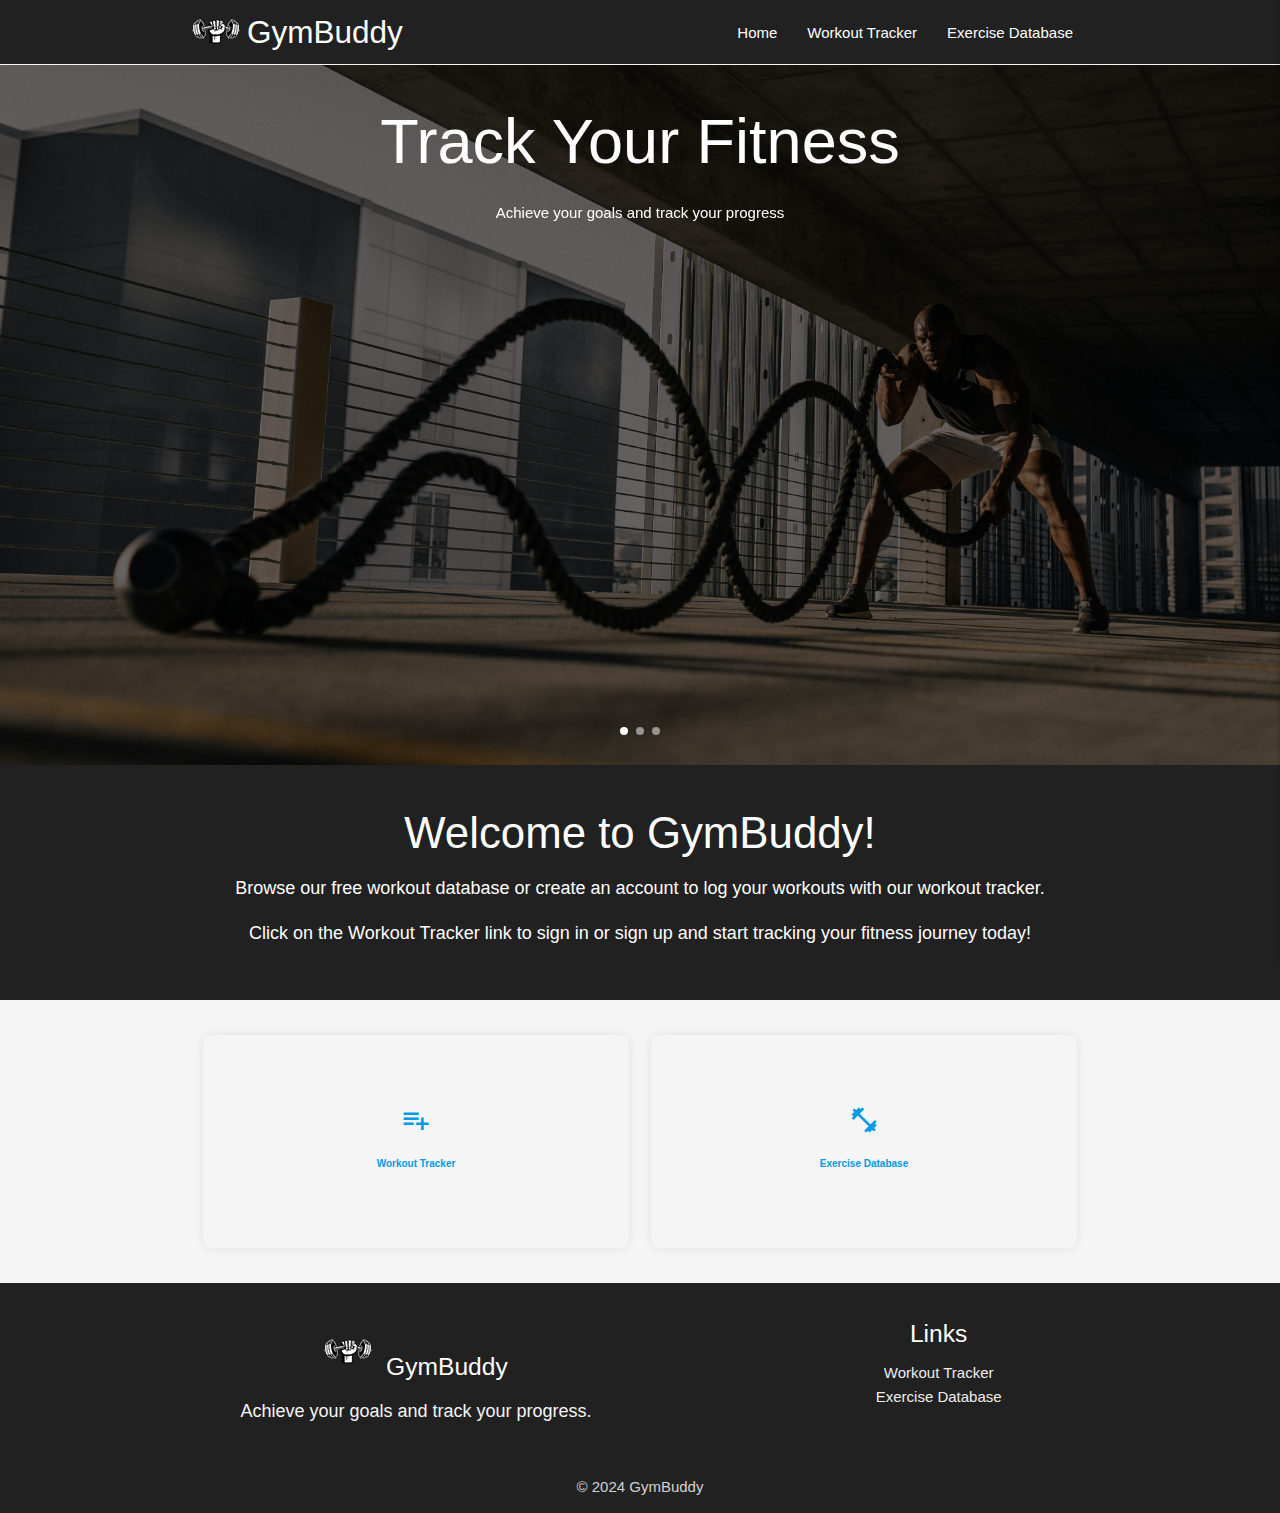
<file: index.html>
<!DOCTYPE html>
<html lang="en">
<head>
    <meta charset="UTF-8">
    <meta name="viewport" content="width=device-width, initial-scale=1.0">
    <title>GymBuddy</title>
    <!--Import Google Icon Font-->
    <link href="https://fonts.googleapis.com/icon?family=Material+Icons" rel="stylesheet">
    <link rel="preconnect" href="https://fonts.googleapis.com">
    <link rel="preconnect" href="https://fonts.gstatic.com" crossorigin>
    <link href="https://fonts.googleapis.com/css2?family=Open+Sans:ital,wght@0,300..800;1,300..800&display=swap" rel="stylesheet">
    <!--Import materialize.css-->
    <link rel="stylesheet" href="css/materialize.min.css">
    <link rel="stylesheet" href="css/style.css">
    <link rel="icon" href="img/icons/favicon.ico" sizes="32x32">
    <link rel="apple-touch-icon" href="img/icons/apple-touch-icon.png"><!-- 180×180 -->
    <link rel="manifest" href="manifest.json">

</head>
<body class="grey lighten-4">
    <header>
        <!-- Nav for bigger screens -->
        <nav class="z-depth-0 grey darken-4">
            <div class="nav-wrapper container">
                <img class="logo" src="img\icons\GymBuddyIcon48.png" alt="GymBuddy logo">
                <a href="#" class="brand-logo white-text brand" aria-label="Task Manager Home"> GymBuddy</a>

                <!-- Hamburger menu for smaller screens -->
                <a href="#" data-target="mobile-menu" class="sidenav-trigger right hide-on-large-and-up white-text"><i class="material-icons white-text">menu</i></a>

                <!-- Navbar links for large screens -->
                <ul class="right hide-on-med-and-down">
                    <li><a href="index.html" class="waves-effect white-text">Home</a></li>
                    <li><a href="log.html" class="waves-effect white-text">Workout Tracker</a></li>
                    <li><a href="excercises.html" class="waves-effect white-text">Exercise Database</a></li>
                    <li><a href="#" class="waves-effect white-text logout-btn" style="display: none">Logout</a></li>
                    <!-- <li><a href="/pages/contact.html" class="waves-effect white-text">Contact</a></li> -->
                </ul>
            </div>
        </nav>
    </header>

    <aside>
        <ul class="sidenav" id="mobile-menu">
            <li><a href="/" class="subheader">Workout Tracker</a></li>
            <li><a href="index.html" class="waves-effect grey-text text-darken-4"><i class="material-icons">home_outline</i>Home</a></li>
            <li><a href="log.html" class="waves-effect grey-text text-darken-4"><i class="material-icons">playlist_add</i>Workout Tracker</a></li>
            <li><a href="excercises.html" class="waves-effect grey-text text-darken-4"><i class="material-icons">fitness_center</i>Exercise Database</a></li>
            <li><a href="#" class="waves-effect grey-text text-darken-4 logout-btn" style="display: none"><i class="material-icons">person_outline</i>Logout</a></li>
            <!-- <li><a href="/pages/contact.html" class="waves-effect grey-text text-darken-4"><i class="material-icons">mail_outline</i> Contact</a></li> -->
        </ul>
    </aside>

    <main class="center-align">

        <div class="carousel home_carousel carousel-slider center">
            <div class="carousel-item red white-text first-carousel" href="#one!" style="">
              <h1>Track Your Fitness</h1>
              <p class="white-text">Achieve your goals and track your progress</p>
            </div>
            <div class="carousel-item amber white-text second-carousel" href="#two!">
              <h1>Log Your Workouts</h1>
              <p class="white-text">Monitor progress and stay motivated</p>
            </div>
            <div class="carousel-item amber white-text third-carousel" href="#two!">
                <h1>Discover New Exercises</h1>
                <p class="white-text">Explore our exercise library</p>
            </div>
        </div>


        <div class="section welcome-section grey darken-4 white-text">
            <div class="container">
                <div class="row icon-service">
                    <h3>Welcome to GymBuddy!</h3>
                    <p>Browse our free workout database or create an account to log your workouts with our workout tracker.</p>
                    <p>Click on the <strong>Workout Tracker</strong> link to sign in or sign up and start tracking your fitness journey today!</p>
                </div>
            </div>
        </div>

          <div class="section home-category">
            <div class="container">
                <div class="row icon-service">
                    <div class="col s6">
                        <a href="./log.html" class="icon-content">
                            <div class="content">
                                <div class="in-content">
                                    <div class="in-in-content">
                                        <i class="material-icons">playlist_add</i>
                                        <h5>Workout Tracker</h5>
                                    </div>
                                </div>
                            </div>
                        </a>
                    </div>
                    <div class="col s6">
                        <a href="./excercises.html" class="icon-content">
                            <div class="content">
                                <div class="in-content">
                                    <div class="in-in-content">
                                        <i class="material-icons">fitness_center</i>
                                        <h5>Exercise Database</h5>
                                    </div>
                                </div>
                            </div>
                        </a>
                    </div>
                </div>
            </div>
          </div>


          <footer class="page-footer grey darken-4">
            <div class="container">
              <div class="row">
                <div class="col l6 s12">
                  <h5 class="white-text"><img class="logo" src="img\icons\GymBuddyIcon48.png" alt="GymBuddy logo"> GymBuddy</h5>
                  <p class="grey-text text-lighten-4">Achieve your goals and track your progress.</p>
                </div>
                <div class="col l4 offset-l2 s12">
                  <h5 class="white-text">Links</h5>
                  <ul>
                    <li><a href="log.html" class="waves-effect grey-text text-lighten-3">Workout Tracker</a></li>
                    <li><a href="excercises.html" class="waves-effect grey-text text-lighten-3">Exercise Database</a></li>
                  </ul>
                </div>
              </div>
            </div>
            <div class="footer-copyright">
              <div class="container">
              © 2024 GymBuddy
              </div>
            </div>
          </footer>

          
          
    </main>
    <script src="js\jquery-3.7.1.min.js" ></script>
    <script src="js\materialize.min.js"></script>
    <script type="module" src="js\init.js"></script>
    <!-- <script type="module" src="\js\auth.js"></script> -->
    <!-- <script type="module" src="js\firebaseDB.js"></script> -->
</body>
</html>
</file>
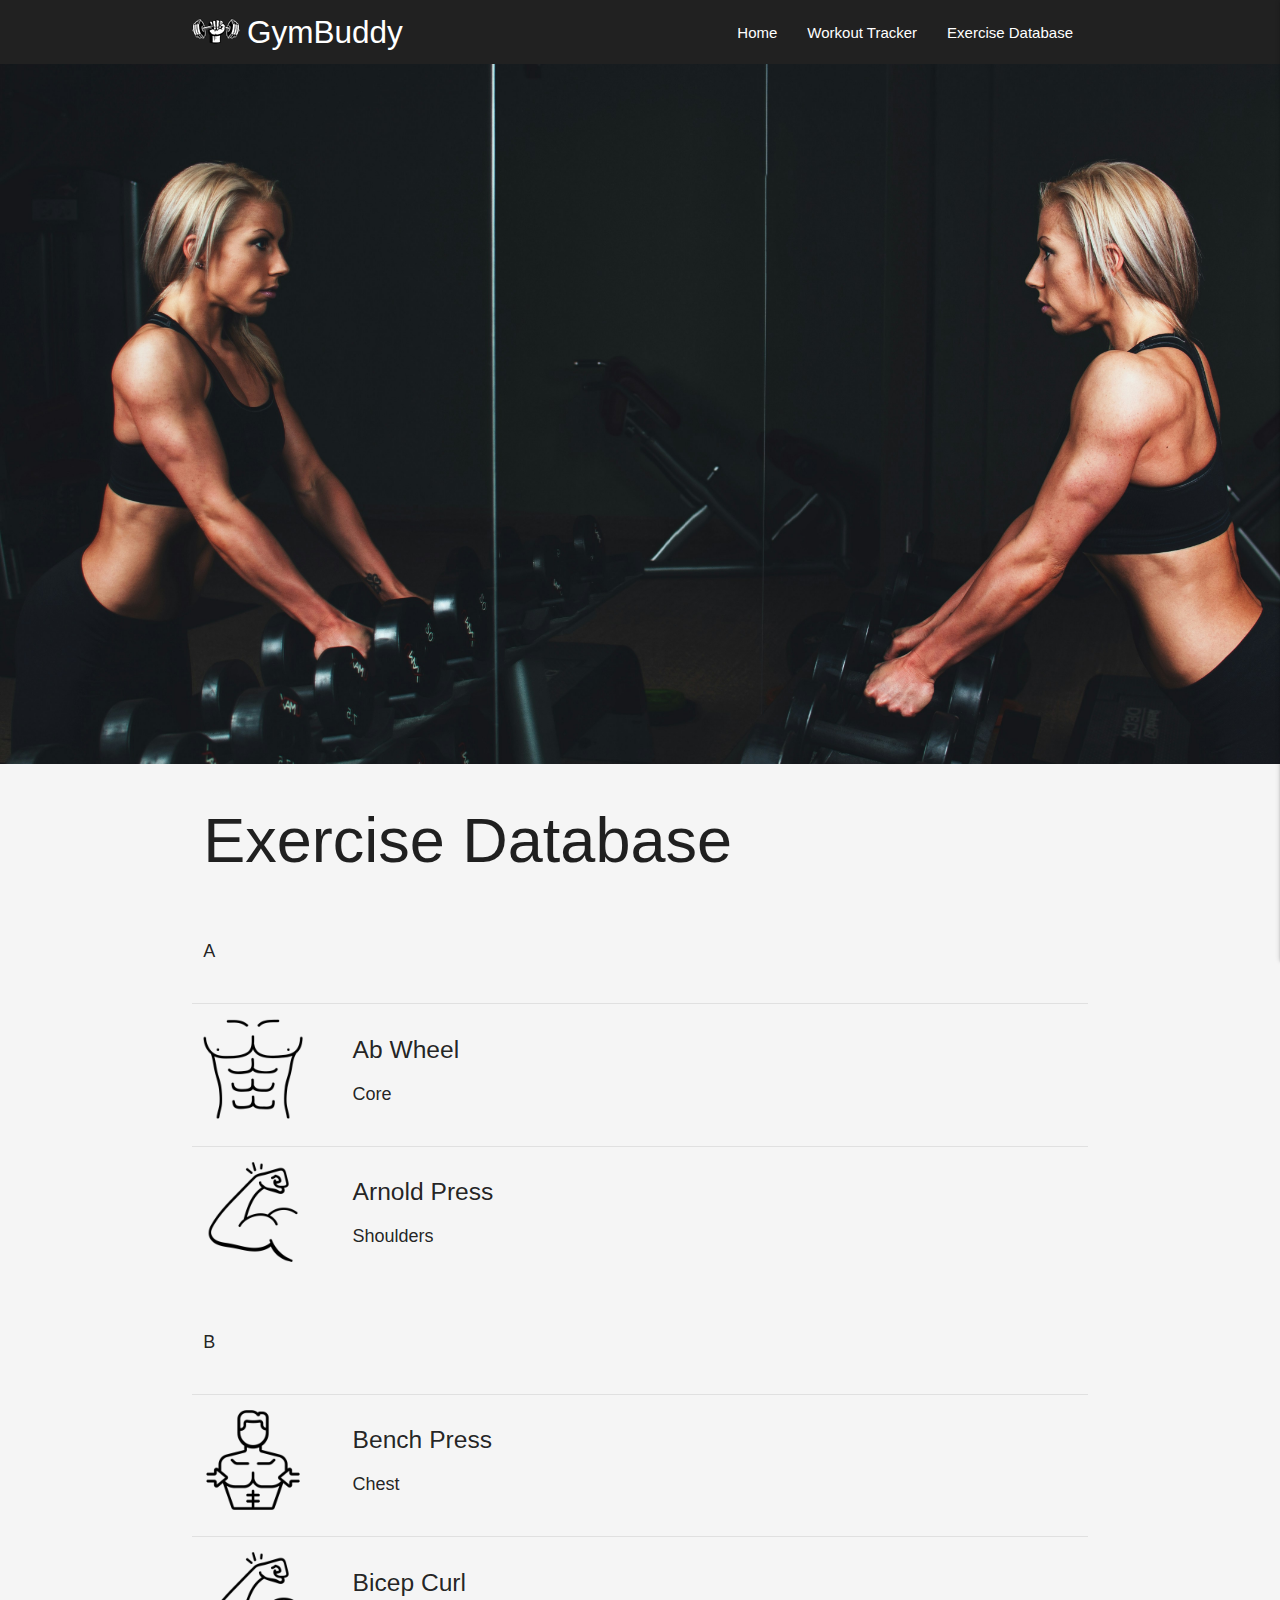
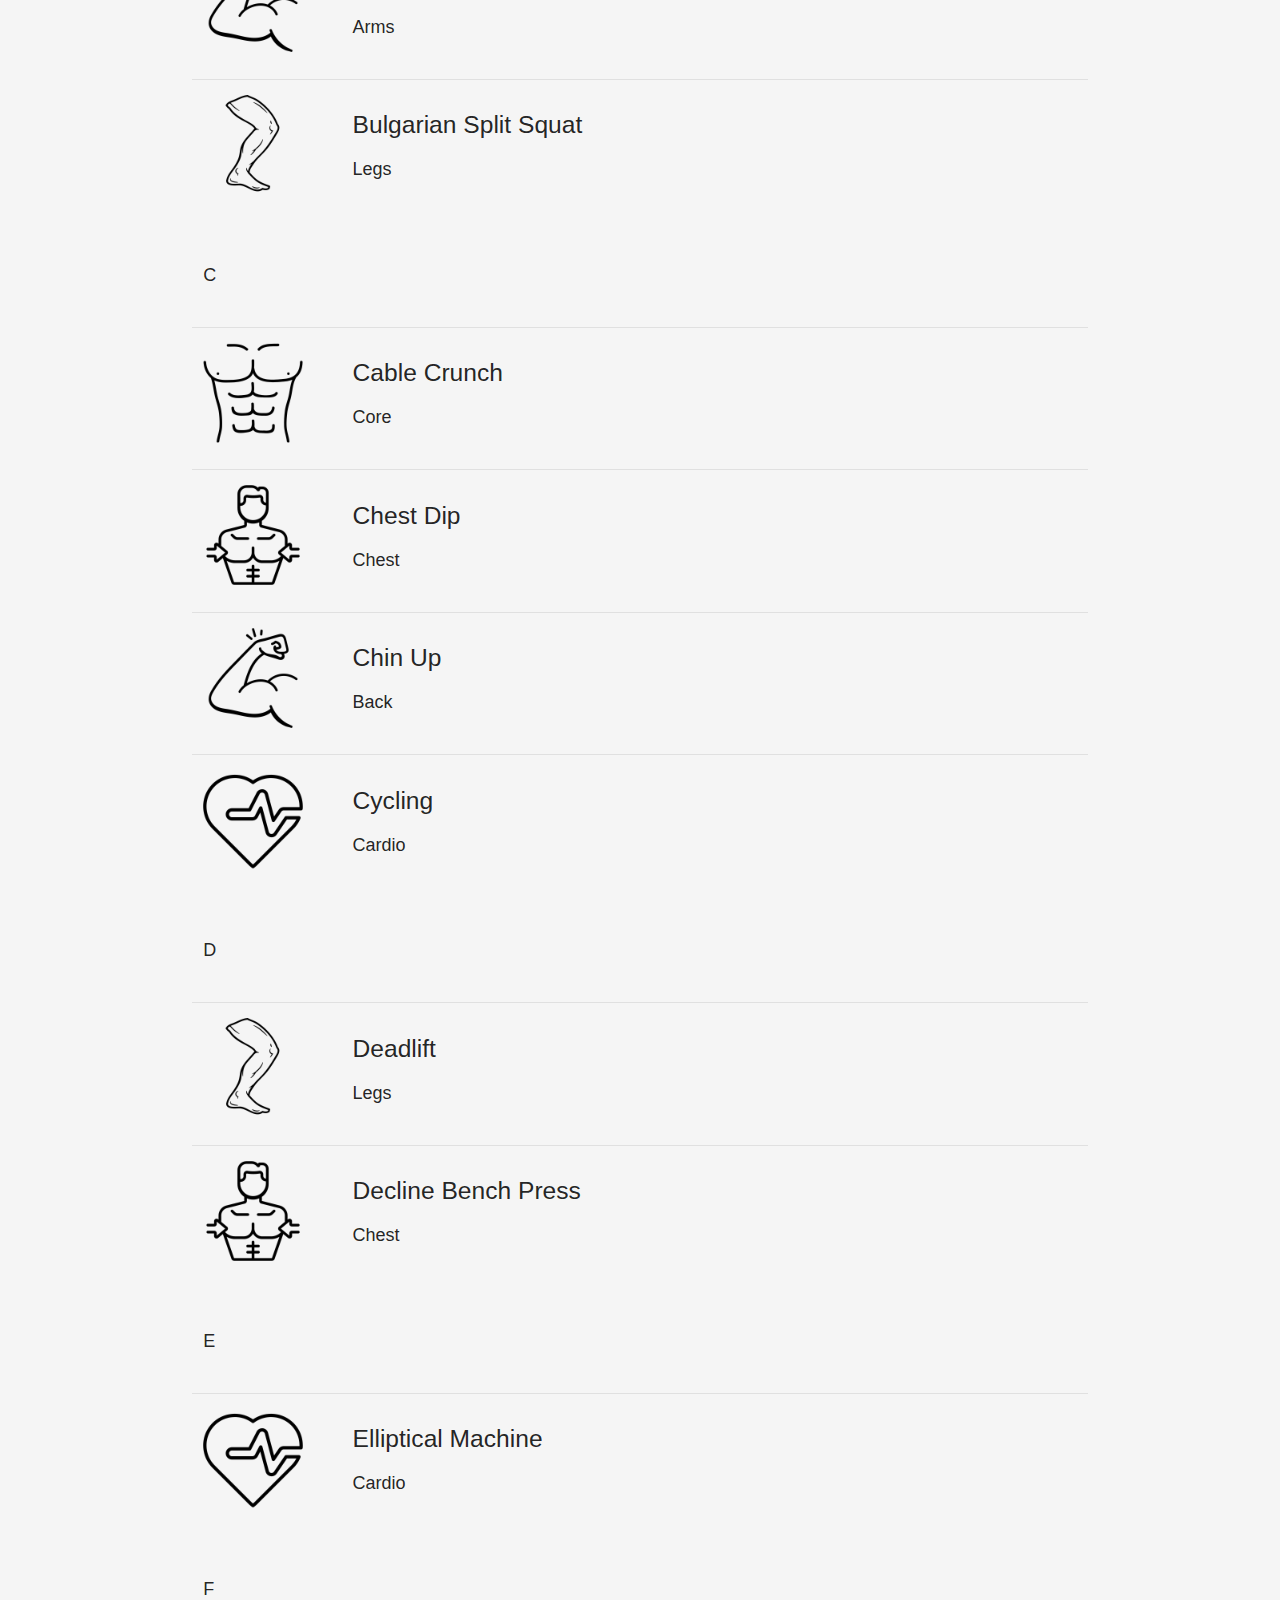
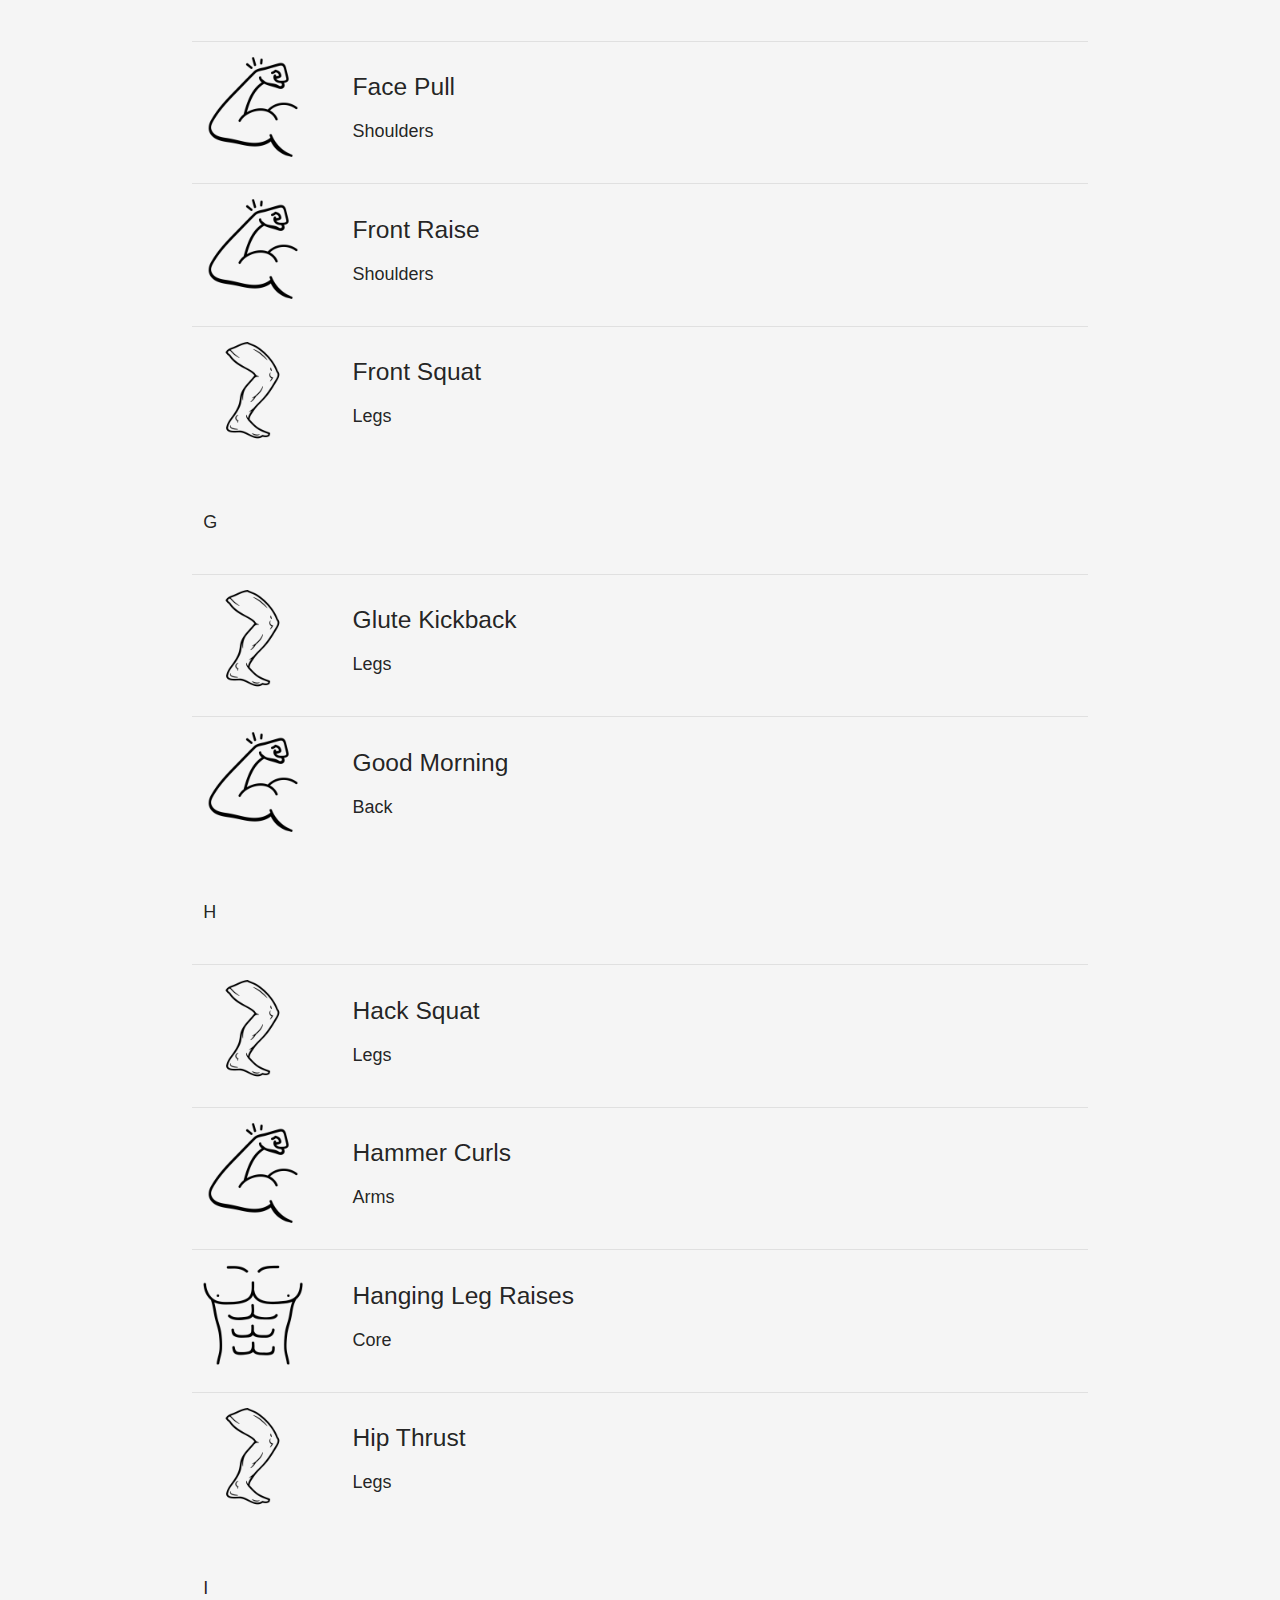
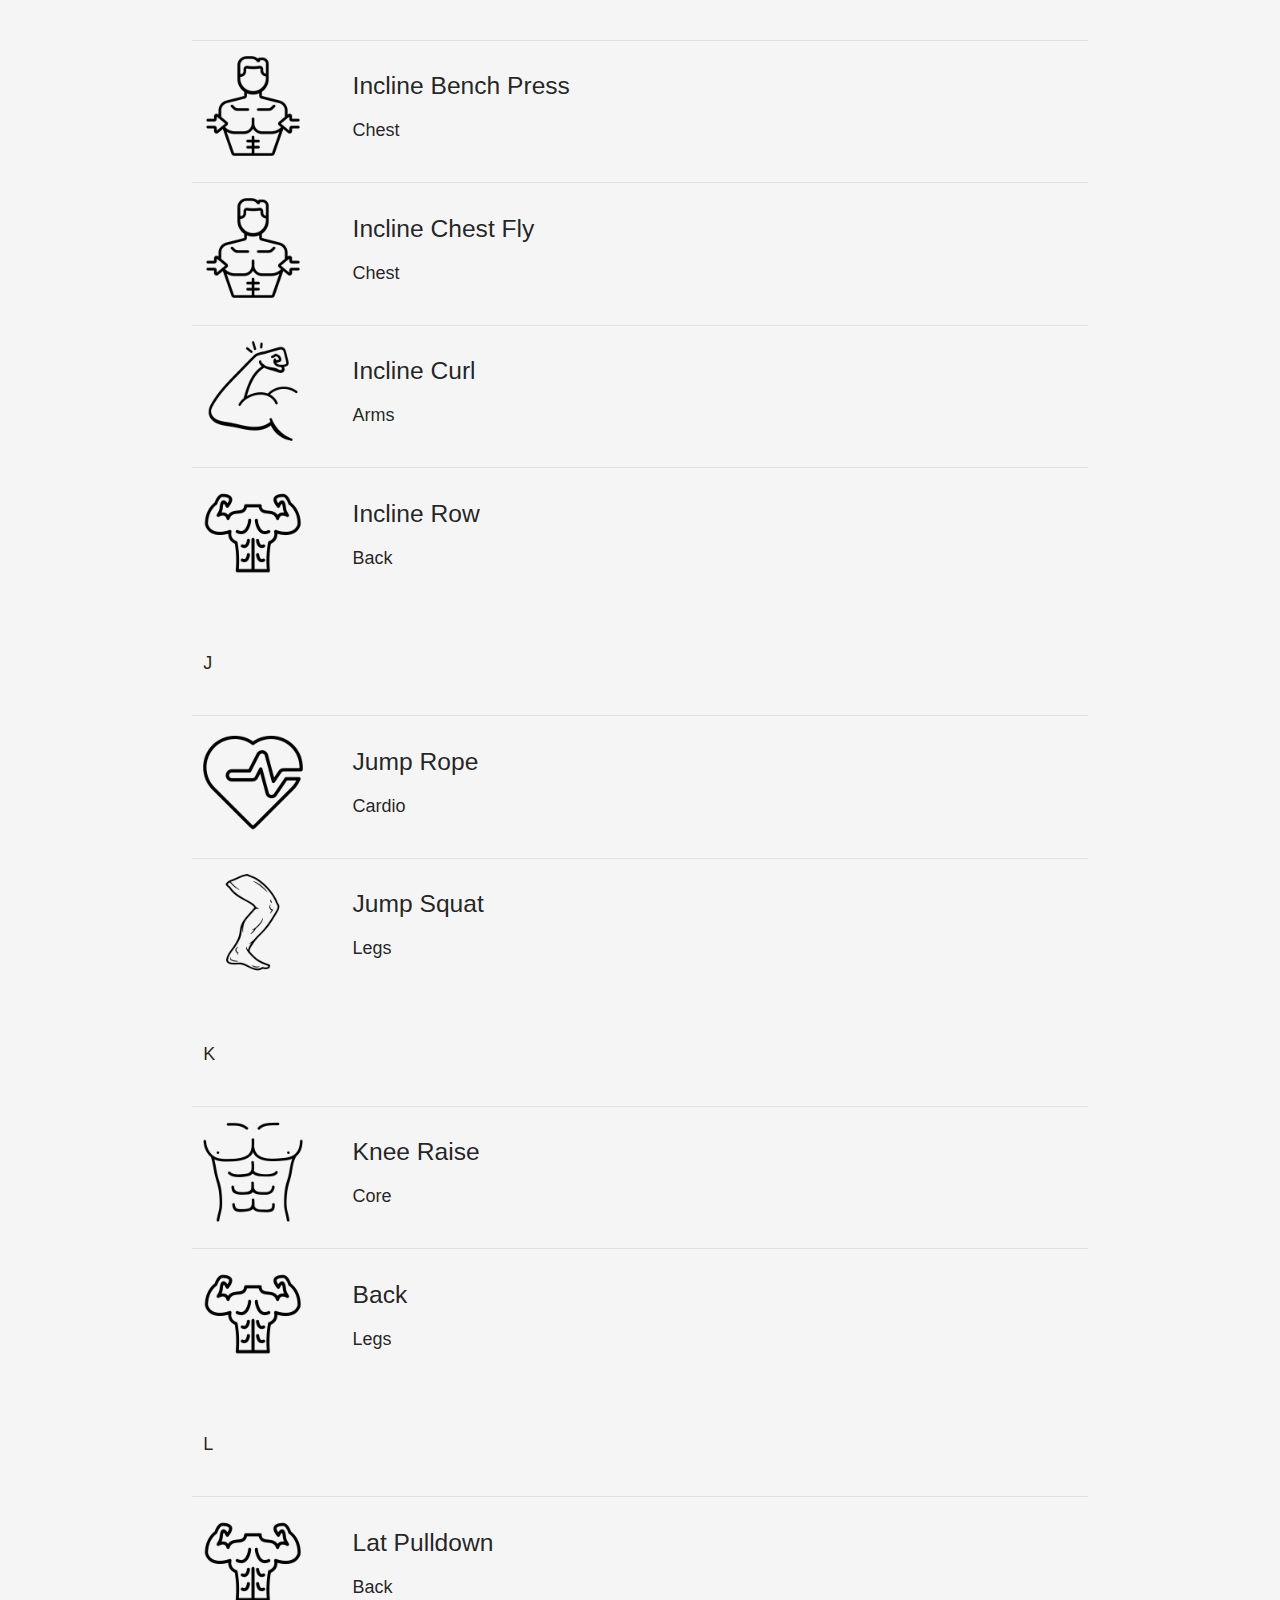
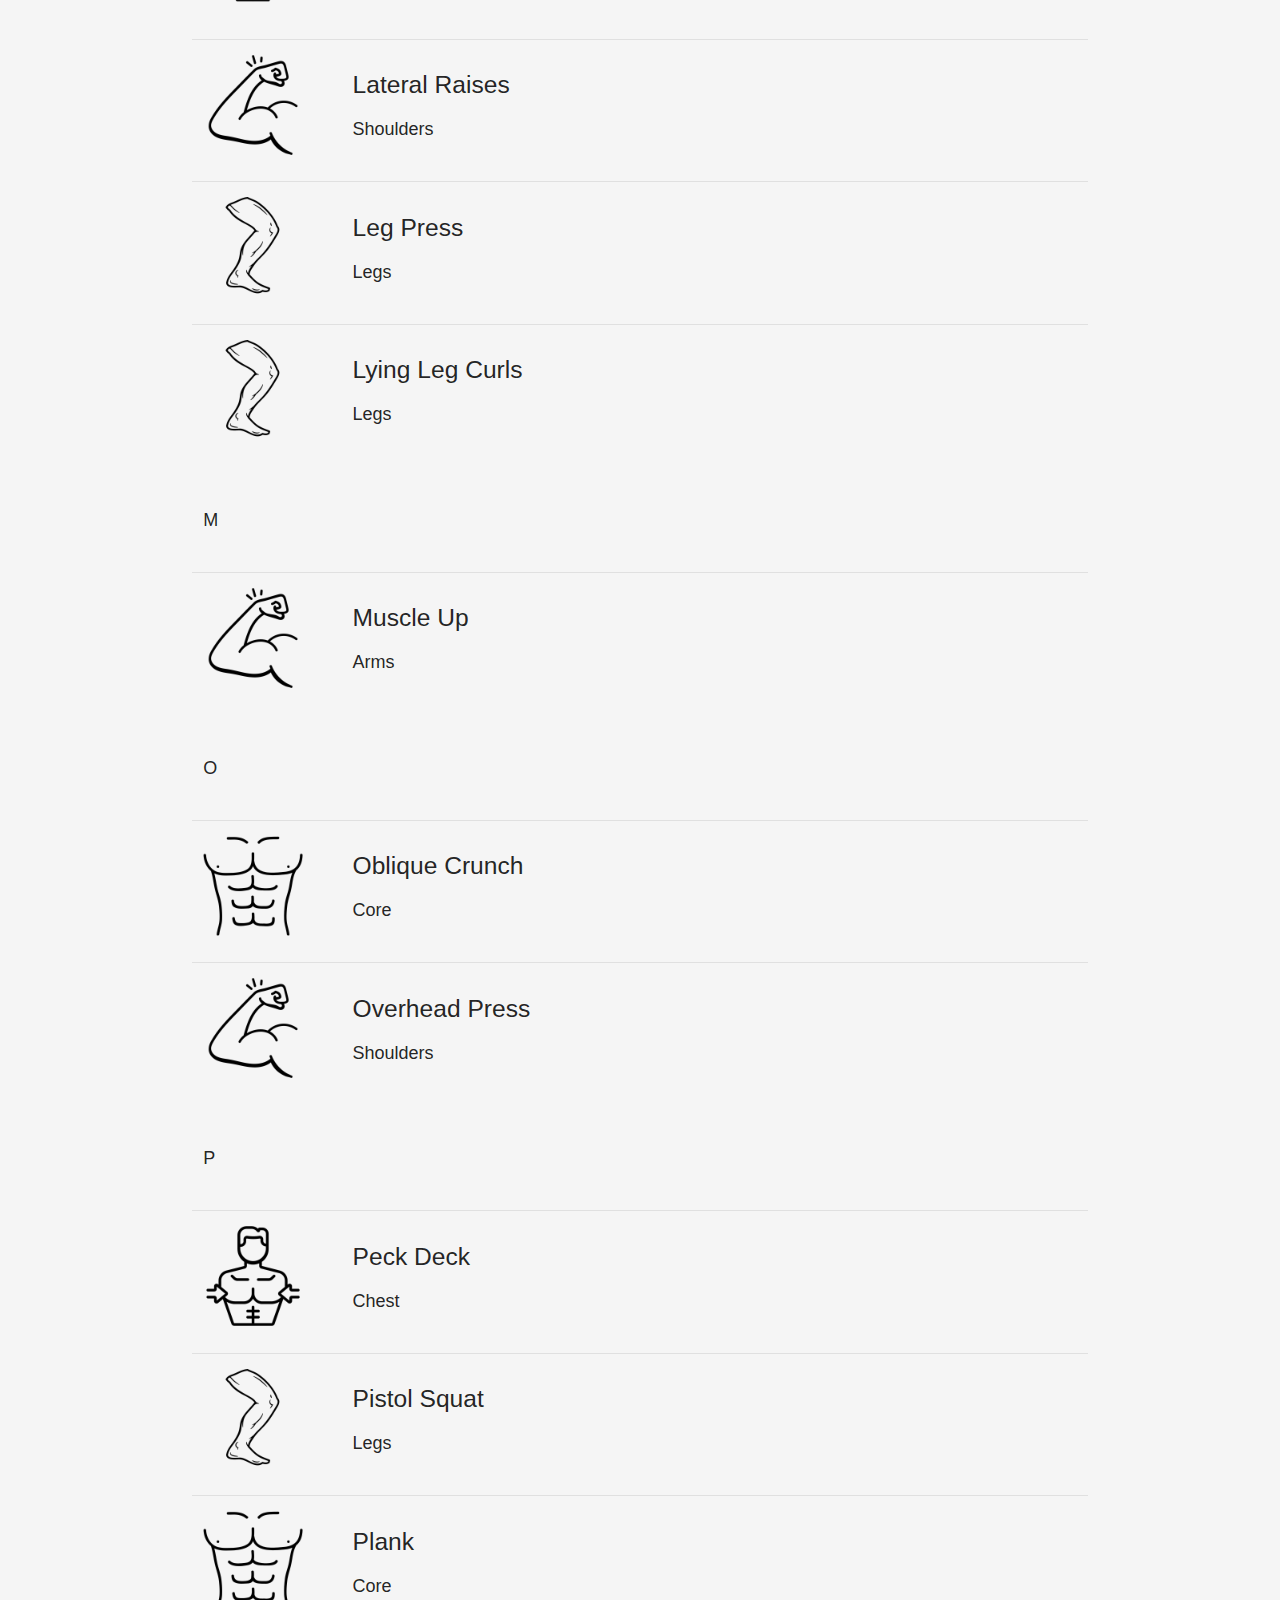
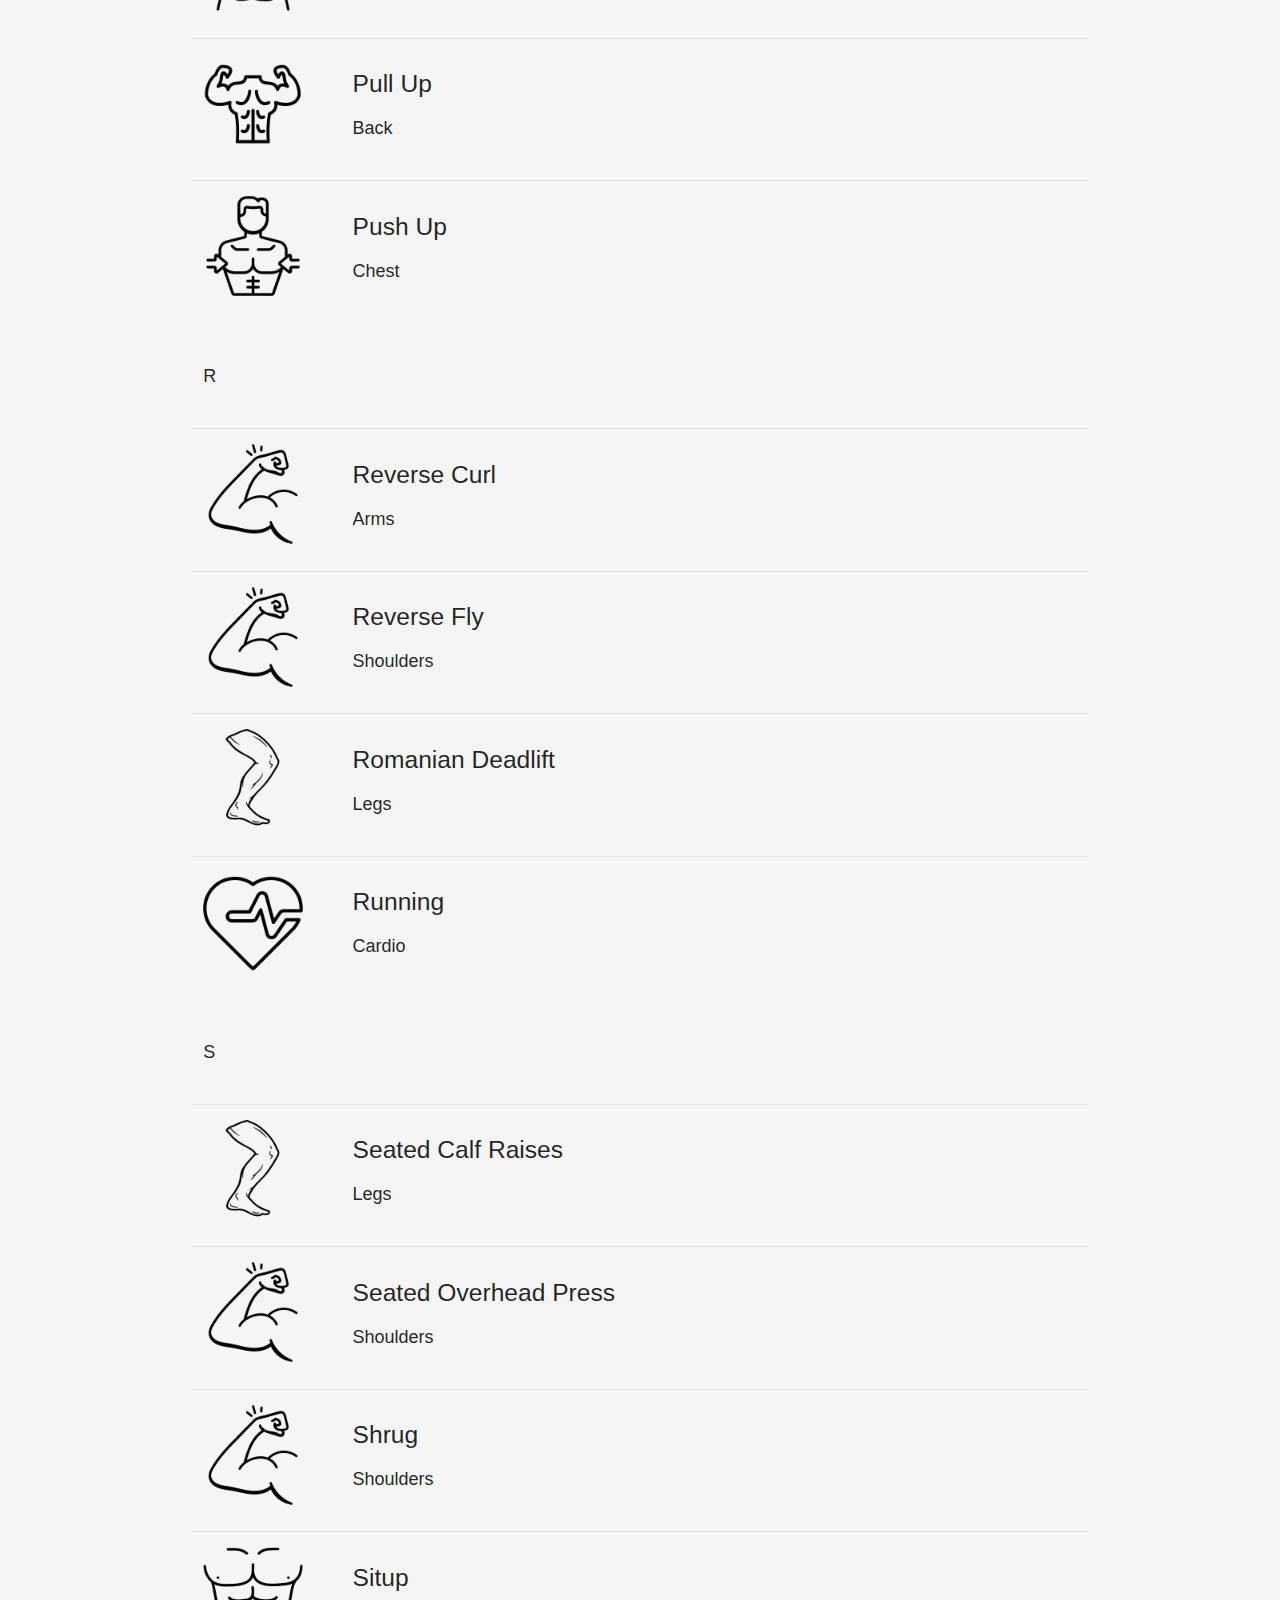
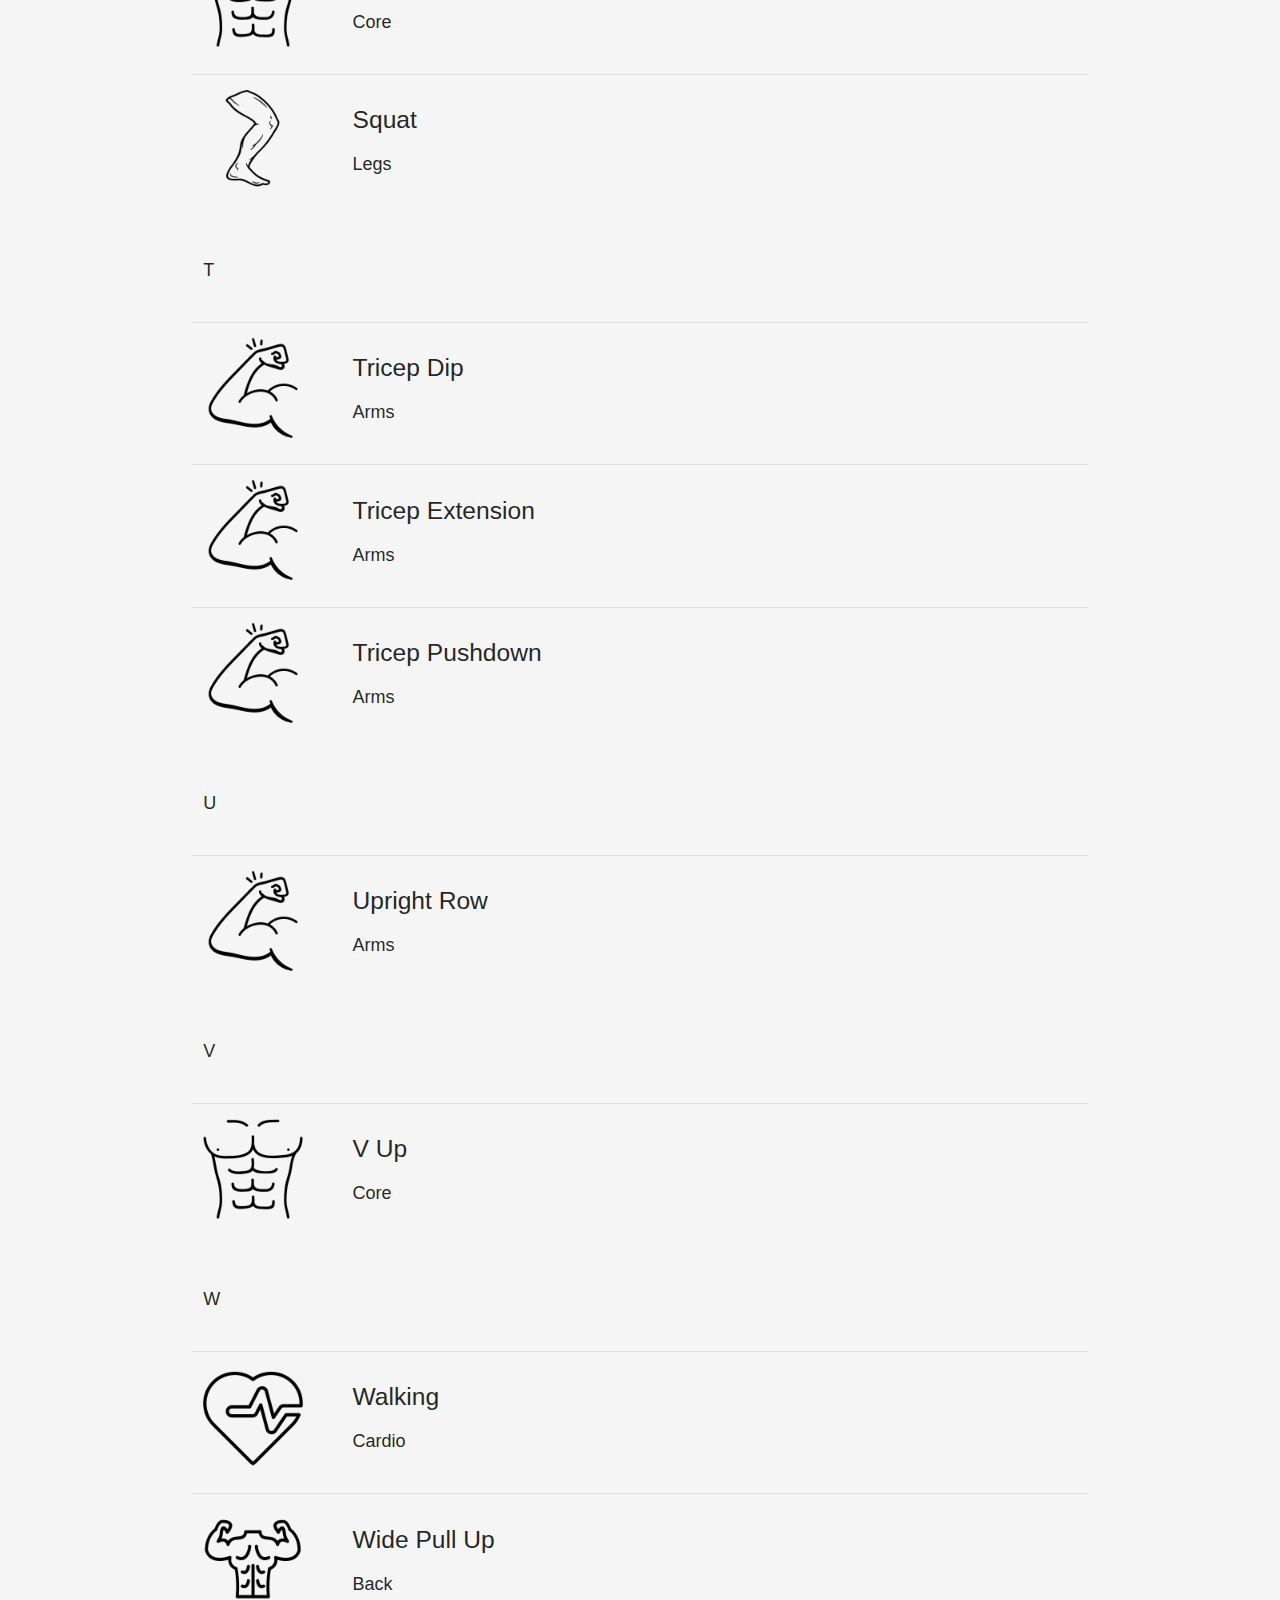
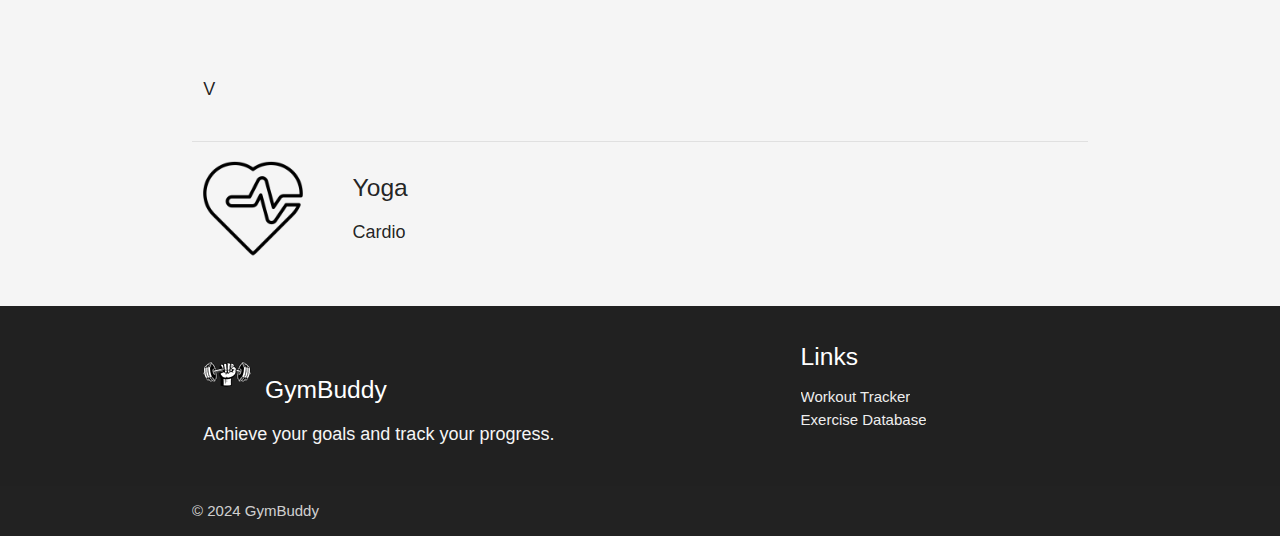
<file: excercises.html>
<!DOCTYPE html>
<html lang="en">
<head>
    <meta charset="UTF-8">
    <meta name="viewport" content="width=device-width, initial-scale=1.0">
    <title>Workout Tracker</title>
    <!--Import Google Icon Font-->
    <link href="https://fonts.googleapis.com/icon?family=Material+Icons" rel="stylesheet">
    <!--Import materialize.css-->
    <link rel="stylesheet" href="css/materialize.min.css">
    <link rel="stylesheet" href="css/style.css">
    <link rel="icon" href="img/icons/favicon.ico" sizes="32x32">
    <link rel="apple-touch-icon" href="img/icons/apple-touch-icon.png"><!-- 180×180 -->
    <link rel="manifest" href="manifest.json">

</head>
<body class="grey lighten-4">
    <header>
        <!-- Nav for bigger screens -->
        <nav class="z-depth-0 grey darken-4">
            <div class="nav-wrapper container">
                <img class="logo" src="img\icons\GymBuddyIcon48.png" alt="GymBuddy logo">
                <a href="#" class="brand-logo white-text brand" aria-label="Task Manager Home"> GymBuddy</a>

                <!-- Hamburger menu for smaller screens -->
                <a href="#" data-target="mobile-menu" class="sidenav-trigger right hide-on-large-and-up white-text"><i class="material-icons white-text">menu</i></a>

                <!-- Navbar links for large screens -->
                <ul class="right hide-on-med-and-down">
                    <li><a href="index.html" class="waves-effect white-text">Home</a></li>
                    <li><a href="log.html" class="waves-effect white-text">Workout Tracker</a></li>
                    <li><a href="excercises.html" class="waves-effect white-text">Exercise Database</a></li>
                    <li><a href="#" class="waves-effect white-text logout-btn" style="display: none">Logout</a></li>
                    <!-- <li><a href="/pages/contact.html" class="waves-effect white-text">Contact</a></li> -->
                </ul>
            </div>
        </nav>
    </header>

    <aside>
        <ul class="sidenav" id="mobile-menu">
            <li><a href="/" class="subheader">Workout Tracker</a></li>
            <li><a href="index.html" class="waves-effect grey-text text-darken-4"><i class="material-icons">home_outline</i>Home</a></li>
            <li><a href="log.html" class="waves-effect grey-text text-darken-4"><i class="material-icons">playlist_add</i>Workout Tracker</a></li>
            <li><a href="excercises.html" class="waves-effect grey-text text-darken-4"><i class="material-icons">fitness_center</i>Exercise Database</a></li>
            <li><a href="#" class="waves-effect grey-text text-darken-4 logout-btn" style="display: none"><i class="material-icons">person_outline</i>Logout</a></li>
            <!-- <li><a href="/pages/contact.html" class="waves-effect grey-text text-darken-4"><i class="material-icons">mail_outline</i> Contact</a></li> -->
        </ul>
    </aside>



    <main class="left-align">
        <section class="hero">
            <div class="hero-content exercise-banner">
            </div>    
        </section>

        <div class="container">
            <div class="row">
                <div class="col s12">
                    <h1 >Exercise Database</h1>
                </div>
            </div>

            <!-- A -->
            <div class="row" id="A">
                <div class="col s12">
                    <p>A</p>
                </div>
            </div>
            <div class="row">
                <div class="divider"></div>
                <div class="section">
                    <div class="col s4 m1">
                        <img class="exercise-img" src="img/mid.png">
                    </div>
                    <div class="col s8 m10 offset-m1">
                        <h5>Ab Wheel</h5>
                        <p>Core</p>
                    </div>
                </div>
            </div>
            <div class="row">
                <div class="divider"></div>
                <div class="section">
                    <div class="col s4 m1">
                        <img class="exercise-img" src="img/upper.png">
                    </div>
                    <div class="col s8 m10 offset-m1">
                        <h5>Arnold Press</h5>
                        <p>Shoulders</p>
                    </div>
                </div>
            </div>
            <br>
            <!-- B -->
            <div class="row" id="B">
                <div class="col s12">
                    <p>B</p>
                </div>
            </div>
            <div class="row">
                <div class="divider"></div>
                <div class="section">
                    <div class="col s4 m1">
                        <img class="exercise-img" src="img/chest.png">
                    </div>
                    <div class="col s8 m10 offset-m1">
                        <h5>Bench Press</h5>
                        <p>Chest</p>
                    </div>
                </div>
            </div>
            <div class="row">
                <div class="divider"></div>
                <div class="section">
                    <div class="col s4 m1">
                        <img class="exercise-img" src="img/upper.png">
                    </div>
                    <div class="col s8 m10 offset-m1">
                        <h5>Bicep Curl</h5>
                        <p>Arms</p>
                    </div>
                </div>
            </div>
            <div class="row">
                <div class="divider"></div>
                <div class="section">
                    <div class="col s4 m1">
                        <img class="exercise-img" src="img/lower.png">
                    </div>
                    <div class="col s8 m10 offset-m1">
                        <h5>Bulgarian Split Squat</h5>
                        <p>Legs</p>
                    </div>
                </div>
            </div>
            <br>
            <!-- C -->
            <div class="row" id="C">
                <div class="col s12">
                    <p>C</p>
                </div>
            </div>
            <div class="row">
                <div class="divider"></div>
                <div class="section">
                    <div class="col s4 m1">
                        <img class="exercise-img" src="img/mid.png">
                    </div>
                    <div class="col s8 m10 offset-m1">
                        <h5>Cable Crunch</h5>
                        <p>Core</p>
                    </div>
                </div>
            </div>
            <div class="row">
                <div class="divider"></div>
                <div class="section">
                    <div class="col s4 m1">
                        <img class="exercise-img" src="img/chest.png">
                    </div>
                    <div class="col s8 m10 offset-m1">
                        <h5>Chest Dip</h5>
                        <p>Chest</p>
                    </div>
                </div>
            </div>
            <div class="row">
                <div class="divider"></div>
                <div class="section">
                    <div class="col s4 m1">
                        <img class="exercise-img" src="img/upper.png">
                    </div>
                    <div class="col s8 m10 offset-m1">
                        <h5>Chin Up</h5>
                        <p>Back</p>
                    </div>
                </div>
            </div>
            <div class="row">
                <div class="divider"></div>
                <div class="section">
                    <div class="col s4 m1">
                        <img class="exercise-img" src="img/cardio.png">
                    </div>
                    <div class="col s8 m10 offset-m1">
                        <h5>Cycling</h5>
                        <p>Cardio</p>
                    </div>
                </div>
            </div>

            <br>
            <!-- D -->
            <div class="row" id="D">
                <div class="col s12">
                    <p>D</p>
                </div>
            </div>
            <div class="row">
                <div class="divider"></div>
                <div class="section">
                    <div class="col s4 m1">
                        <img class="exercise-img" src="img/lower.png">
                    </div>
                    <div class="col s8 m10 offset-m1">
                        <h5>Deadlift</h5>
                        <p>Legs</p>
                    </div>
                </div>
            </div>
            <div class="row">
                <div class="divider"></div>
                <div class="section">
                    <div class="col s4 m1">
                        <img class="exercise-img" src="img/chest.png">
                    </div>
                    <div class="col s8 m10 offset-m1">
                        <h5>Decline Bench Press</h5>
                        <p>Chest</p>
                    </div>
                </div>
            </div>
            <br>

            <!-- E -->
            <div class="row" id="E">
                <div class="col s12">
                    <p>E</p>
                </div>
            </div>
            <div class="row">
                <div class="divider"></div>
                <div class="section">
                    <div class="col s4 m1">
                        <img class="exercise-img" src="img/cardio.png">
                    </div>
                    <div class="col s8 m10 offset-m1">
                        <h5>Elliptical Machine</h5>
                        <p>Cardio</p>
                    </div>
                </div>
            </div>
            <br>

            <!-- F -->
            <div class="row" id="F">
                <div class="col s12">
                    <p>F</p>
                </div>
            </div>
            <div class="row">
                <div class="divider"></div>
                <div class="section">
                    <div class="col s4 m1">
                        <img class="exercise-img" src="img/upper.png">
                    </div>
                    <div class="col s8 m10 offset-m1">
                        <h5>Face Pull</h5>
                        <p>Shoulders</p>
                    </div>
                </div>
            </div>
            <div class="row">
                <div class="divider"></div>
                <div class="section">
                    <div class="col s4 m1">
                        <img class="exercise-img" src="img/upper.png">
                    </div>
                    <div class="col s8 m10 offset-m1">
                        <h5>Front Raise</h5>
                        <p>Shoulders</p>
                    </div>
                </div>
            </div>
            <div class="row">
                <div class="divider"></div>
                <div class="section">
                    <div class="col s4 m1">
                        <img class="exercise-img" src="img/lower.png">
                    </div>
                    <div class="col s8 m10 offset-m1">
                        <h5>Front Squat</h5>
                        <p>Legs</p>
                    </div>
                </div>
            </div>
            <br>

            <!-- G -->
            <div class="row" id="G">
                <div class="col s12">
                    <p>G</p>
                </div>
            </div>
            <div class="row">
                <div class="divider"></div>
                <div class="section">
                    <div class="col s4 m1">
                        <img class="exercise-img" src="img/lower.png">
                    </div>
                    <div class="col s8 m10 offset-m1">
                        <h5>Glute Kickback</h5>
                        <p>Legs</p>
                    </div>
                </div>
            </div>
            <div class="row">
                <div class="divider"></div>
                <div class="section">
                    <div class="col s4 m1">
                        <img class="exercise-img" src="img/upper.png">
                    </div>
                    <div class="col s8 m10 offset-m1">
                        <h5>Good Morning</h5>
                        <p>Back</p>
                    </div>
                </div>
            </div>
            <br>

             <!-- H -->
            <div class="row" id="H">
                <div class="col s12">
                    <p>H</p>
                </div>
            </div>
            <div class="row">
                <div class="divider"></div>
                <div class="section">
                    <div class="col s4 m1">
                        <img class="exercise-img" src="img/lower.png">
                    </div>
                    <div class="col s8 m10 offset-m1">
                        <h5>Hack Squat</h5>
                        <p>Legs</p>
                    </div>
                </div>
            </div>
            <div class="row">
                <div class="divider"></div>
                <div class="section">
                    <div class="col s4 m1">
                        <img class="exercise-img" src="img/upper.png">
                    </div>
                    <div class="col s8 m10 offset-m1">
                        <h5>Hammer Curls</h5>
                        <p>Arms</p>
                    </div>
                </div>
            </div>
            <div class="row">
                <div class="divider"></div>
                <div class="section">
                    <div class="col s4 m1">
                        <img class="exercise-img" src="img/mid.png">
                    </div>
                    <div class="col s8 m10 offset-m1">
                        <h5>Hanging Leg Raises</h5>
                        <p>Core</p>
                    </div>
                </div>
            </div>
            <div class="row">
                <div class="divider"></div>
                <div class="section">
                    <div class="col s4 m1">
                        <img class="exercise-img" src="img/lower.png">
                    </div>
                    <div class="col s8 m10 offset-m1">
                        <h5>Hip Thrust</h5>
                        <p>Legs</p>
                    </div>
                </div>
            </div>
            <br>

            <!-- I -->
            <div class="row" id="I">
                <div class="col s12">
                    <p>I</p>
                </div>
            </div>
            <div class="row">
                <div class="divider"></div>
                <div class="section">
                    <div class="col s4 m1">
                        <img class="exercise-img" src="img/chest.png">
                    </div>
                    <div class="col s8 m10 offset-m1">
                        <h5>Incline Bench Press</h5>
                        <p>Chest</p>
                    </div>
                </div>
            </div>
            <div class="row">
                <div class="divider"></div>
                <div class="section">
                    <div class="col s4 m1">
                        <img class="exercise-img" src="img/chest.png">
                    </div>
                    <div class="col s8 m10 offset-m1">
                        <h5>Incline Chest Fly</h5>
                        <p>Chest</p>
                    </div>
                </div>
            </div>
            <div class="row">
                <div class="divider"></div>
                <div class="section">
                    <div class="col s4 m1">
                        <img class="exercise-img" src="img/upper.png">
                    </div>
                    <div class="col s8 m10 offset-m1">
                        <h5>Incline Curl</h5>
                        <p>Arms</p>
                    </div>
                </div>
            </div>
            <div class="row">
                <div class="divider"></div>
                <div class="section">
                    <div class="col s4 m1">
                        <img class="exercise-img" src="img/back.png">
                    </div>
                    <div class="col s8 m10 offset-m1">
                        <h5>Incline Row</h5>
                        <p>Back</p>
                    </div>
                </div>
            </div>
            <br>


             <!-- J -->
             <div class="row" id="J">
                <div class="col s12">
                    <p>J</p>
                </div>
            </div>
            <div class="row">
                <div class="divider"></div>
                <div class="section">
                    <div class="col s4 m1">
                        <img class="exercise-img" src="img/cardio.png">
                    </div>
                    <div class="col s8 m10 offset-m1">
                        <h5>Jump Rope</h5>
                        <p>Cardio</p>
                    </div>
                </div>
            </div>
            <div class="row">
                <div class="divider"></div>
                <div class="section">
                    <div class="col s4 m1">
                        <img class="exercise-img" src="img/lower.png">
                    </div>
                    <div class="col s8 m10 offset-m1">
                        <h5>Jump Squat</h5>
                        <p>Legs</p>
                    </div>
                </div>
            </div>
            <br>


            <!-- K -->
             <div class="row" id="K">
                <div class="col s12">
                    <p>K</p>
                </div>
            </div>
            <div class="row">
                <div class="divider"></div>
                <div class="section">
                    <div class="col s4 m1">
                        <img class="exercise-img" src="img/mid.png">
                    </div>
                    <div class="col s8 m10 offset-m1">
                        <h5>Knee Raise</h5>
                        <p>Core</p>
                    </div>
                </div>
            </div>
            <div class="row">
                <div class="divider"></div>
                <div class="section">
                    <div class="col s4 m1">
                        <img class="exercise-img" src="img/back.png">
                    </div>
                    <div class="col s8 m10 offset-m1">
                        <h5>Back</h5>
                        <p>Legs</p>
                    </div>
                </div>
            </div>
            <br>

            <!-- L -->
             <div class="row" id="L">
                <div class="col s12">
                    <p>L</p>
                </div>
            </div>
            <div class="row">
                <div class="divider"></div>
                <div class="section">
                    <div class="col s4 m1">
                        <img class="exercise-img" src="img/back.png">
                    </div>
                    <div class="col s8 m10 offset-m1">
                        <h5>Lat Pulldown</h5>
                        <p>Back</p>
                    </div>
                </div>
            </div>
            <div class="row">
                <div class="divider"></div>
                <div class="section">
                    <div class="col s4 m1">
                        <img class="exercise-img" src="img/upper.png">
                    </div>
                    <div class="col s8 m10 offset-m1">
                        <h5>Lateral Raises</h5>
                        <p>Shoulders</p>
                    </div>
                </div>
            </div>
            <div class="row">
                <div class="divider"></div>
                <div class="section">
                    <div class="col s4 m1">
                        <img class="exercise-img" src="img/lower.png">
                    </div>
                    <div class="col s8 m10 offset-m1">
                        <h5>Leg Press</h5>
                        <p>Legs</p>
                    </div>
                </div>
            </div>
            <div class="row">
                <div class="divider"></div>
                <div class="section">
                    <div class="col s4 m1">
                        <img class="exercise-img" src="img/lower.png">
                    </div>
                    <div class="col s8 m10 offset-m1">
                        <h5>Lying Leg Curls</h5>
                        <p>Legs</p>
                    </div>
                </div>
            </div>
            <br>


              <!-- M -->
             <div class="row" id="M">
                <div class="col s12">
                    <p>M</p>
                </div>
            </div>
            <div class="row">
                <div class="divider"></div>
                <div class="section">
                    <div class="col s4 m1">
                        <img class="exercise-img" src="img/upper.png">
                    </div>
                    <div class="col s8 m10 offset-m1">
                        <h5>Muscle Up</h5>
                        <p>Arms</p>
                    </div>
                </div>
            </div>
            <br>

             <!-- O -->
             <div class="row" id="O">
                <div class="col s12">
                    <p>O</p>
                </div>
            </div>
            <div class="row">
                <div class="divider"></div>
                <div class="section">
                    <div class="col s4 m1">
                        <img class="exercise-img" src="img/mid.png">
                    </div>
                    <div class="col s8 m10 offset-m1">
                        <h5>Oblique Crunch</h5>
                        <p>Core</p>
                    </div>
                </div>
            </div>
            <div class="row">
                <div class="divider"></div>
                <div class="section">
                    <div class="col s4 m1">
                        <img class="exercise-img" src="img/upper.png">
                    </div>
                    <div class="col s8 m10 offset-m1">
                        <h5>Overhead Press</h5>
                        <p>Shoulders</p>
                    </div>
                </div>
            </div>
            <br>

             <!-- P -->
             <div class="row" id="P">
                <div class="col s12">
                    <p>P</p>
                </div>
            </div>
            <div class="row">
                <div class="divider"></div>
                <div class="section">
                    <div class="col s4 m1">
                        <img class="exercise-img" src="img/chest.png">
                    </div>
                    <div class="col s8 m10 offset-m1">
                        <h5>Peck Deck</h5>
                        <p>Chest</p>
                    </div>
                </div>
            </div>
            <div class="row">
                <div class="divider"></div>
                <div class="section">
                    <div class="col s4 m1">
                        <img class="exercise-img" src="img/lower.png">
                    </div>
                    <div class="col s8 m10 offset-m1">
                        <h5>Pistol Squat</h5>
                        <p>Legs</p>
                    </div>
                </div>
            </div>
            <div class="row">
                <div class="divider"></div>
                <div class="section">
                    <div class="col s4 m1">
                        <img class="exercise-img" src="img/mid.png">
                    </div>
                    <div class="col s8 m10 offset-m1">
                        <h5>Plank</h5>
                        <p>Core</p>
                    </div>
                </div>
            </div>
            <div class="row">
                <div class="divider"></div>
                <div class="section">
                    <div class="col s4 m1">
                        <img class="exercise-img" src="img/back.png">
                    </div>
                    <div class="col s8 m10 offset-m1">
                        <h5>Pull Up</h5>
                        <p>Back</p>
                    </div>
                </div>
            </div>
            <div class="row">
                <div class="divider"></div>
                <div class="section">
                    <div class="col s4 m1">
                        <img class="exercise-img" src="img/chest.png">
                    </div>
                    <div class="col s8 m10 offset-m1">
                        <h5>Push Up</h5>
                        <p>Chest</p>
                    </div>
                </div>
            </div>
            <br>

             <!-- R -->
             <div class="row" id="P">
                <div class="col s12">
                    <p>R</p>
                </div>
            </div>
            <div class="row">
                <div class="divider"></div>
                <div class="section">
                    <div class="col s4 m1">
                        <img class="exercise-img" src="img/upper.png">
                    </div>
                    <div class="col s8 m10 offset-m1">
                        <h5>Reverse Curl</h5>
                        <p>Arms</p>
                    </div>
                </div>
            </div>
            <div class="row">
                <div class="divider"></div>
                <div class="section">
                    <div class="col s4 m1">
                        <img class="exercise-img" src="img/upper.png">
                    </div>
                    <div class="col s8 m10 offset-m1">
                        <h5>Reverse Fly</h5>
                        <p>Shoulders</p>
                    </div>
                </div>
            </div>
            <div class="row">
                <div class="divider"></div>
                <div class="section">
                    <div class="col s4 m1">
                        <img class="exercise-img" src="img/lower.png">
                    </div>
                    <div class="col s8 m10 offset-m1">
                        <h5>Romanian Deadlift</h5>
                        <p>Legs</p>
                    </div>
                </div>
            </div>
            <div class="row">
                <div class="divider"></div>
                <div class="section">
                    <div class="col s4 m1">
                        <img class="exercise-img" src="img/cardio.png">
                    </div>
                    <div class="col s8 m10 offset-m1">
                        <h5>Running</h5>
                        <p>Cardio</p>
                    </div>
                </div>
            </div>        
            <br>

             <!-- S -->
             <div class="row" id="P">
                <div class="col s12">
                    <p>S</p>
                </div>
            </div>
            <div class="row">
                <div class="divider"></div>
                <div class="section">
                    <div class="col s4 m1">
                        <img class="exercise-img" src="img/lower.png">
                    </div>
                    <div class="col s8 m10 offset-m1">
                        <h5>Seated Calf Raises</h5>
                        <p>Legs</p>
                    </div>
                </div>
            </div>
            <div class="row">
                <div class="divider"></div>
                <div class="section">
                    <div class="col s4 m1">
                        <img class="exercise-img" src="img/upper.png">
                    </div>
                    <div class="col s8 m10 offset-m1">
                        <h5>Seated Overhead Press</h5>
                        <p>Shoulders</p>
                    </div>
                </div>
            </div>
            <div class="row">
                <div class="divider"></div>
                <div class="section">
                    <div class="col s4 m1">
                        <img class="exercise-img" src="img/upper.png">
                    </div>
                    <div class="col s8 m10 offset-m1">
                        <h5>Shrug</h5>
                        <p>Shoulders</p>
                    </div>
                </div>
            </div>
            <div class="row">
                <div class="divider"></div>
                <div class="section">
                    <div class="col s4 m1">
                        <img class="exercise-img" src="img/mid.png">
                    </div>
                    <div class="col s8 m10 offset-m1">
                        <h5>Situp</h5>
                        <p>Core</p>
                    </div>
                </div>
            </div>  
            <div class="row">
                <div class="divider"></div>
                <div class="section">
                    <div class="col s4 m1">
                        <img class="exercise-img" src="img/lower.png">
                    </div>
                    <div class="col s8 m10 offset-m1">
                        <h5>Squat</h5>
                        <p>Legs</p>
                    </div>
                </div>
            </div>         
            <br>

            <!-- T -->
             <div class="row" id="P">
                <div class="col s12">
                    <p>T</p>
                </div>
            </div>
            <div class="row">
                <div class="divider"></div>
                <div class="section">
                    <div class="col s4 m1">
                        <img class="exercise-img" src="img/upper.png">
                    </div>
                    <div class="col s8 m10 offset-m1">
                        <h5>Tricep Dip</h5>
                        <p>Arms</p>
                    </div>
                </div>
            </div>
            <div class="row">
                <div class="divider"></div>
                <div class="section">
                    <div class="col s4 m1">
                        <img class="exercise-img" src="img/upper.png">
                    </div>
                    <div class="col s8 m10 offset-m1">
                        <h5>Tricep Extension</h5>
                        <p>Arms</p>
                    </div>
                </div>
            </div>
            <div class="row">
                <div class="divider"></div>
                <div class="section">
                    <div class="col s4 m1">
                        <img class="exercise-img" src="img/upper.png">
                    </div>
                    <div class="col s8 m10 offset-m1">
                        <h5>Tricep Pushdown</h5>
                        <p>Arms</p>
                    </div>
                </div>
            </div>  
            <br>

             <!-- U -->
             <div class="row" id="P">
                <div class="col s12">
                    <p>U</p>
                </div>
            </div>
            <div class="row">
                <div class="divider"></div>
                <div class="section">
                    <div class="col s4 m1">
                        <img class="exercise-img" src="img/upper.png">
                    </div>
                    <div class="col s8 m10 offset-m1">
                        <h5>Upright Row</h5>
                        <p>Arms</p>
                    </div>
                </div>
            </div>
            <br>

            <!-- V -->
             <div class="row" id="P">
                <div class="col s12">
                    <p>V</p>
                </div>
            </div>
            <div class="row">
                <div class="divider"></div>
                <div class="section">
                    <div class="col s4 m1">
                        <img class="exercise-img" src="img/mid.png">
                    </div>
                    <div class="col s8 m10 offset-m1">
                        <h5>V Up</h5>
                        <p>Core</p>
                    </div>
                </div>
            </div>
            <br>

            
            <!-- W -->
            <div class="row" id="P">
                <div class="col s12">
                    <p>W</p>
                </div>
            </div>
            <div class="row">
                <div class="divider"></div>
                <div class="section">
                    <div class="col s4 m1">
                        <img class="exercise-img" src="img/cardio.png">
                    </div>
                    <div class="col s8 m10 offset-m1">
                        <h5>Walking</h5>
                        <p>Cardio</p>
                    </div>
                </div>
            </div>
            <div class="row">
                <div class="divider"></div>
                <div class="section">
                    <div class="col s4 m1">
                        <img class="exercise-img" src="img/back.png">
                    </div>
                    <div class="col s8 m10 offset-m1">
                        <h5>Wide Pull Up</h5>
                        <p>Back</p>
                    </div>
                </div>
            </div>
            <br>
            
            <!-- Y -->
            <div class="row" id="P">
                <div class="col s12">
                    <p>V</p>
                </div>
            </div>
            <div class="row">
                <div class="divider"></div>
                <div class="section">
                    <div class="col s4 m1">
                        <img class="exercise-img" src="img/cardio.png">
                    </div>
                    <div class="col s8 m10 offset-m1">
                        <h5>Yoga</h5>
                        <p>Cardio</p>
                    </div>
                </div>
            </div>
            <br>

        </div>

        <footer class="page-footer grey darken-4">
            <div class="container">
              <div class="row">
                <div class="col l6 s12">
                  <h5 class="white-text"><img class="logo" src="img\icons\GymBuddyIcon48.png" alt="GymBuddy logo"> GymBuddy</h5>
                  <p class="grey-text text-lighten-4">Achieve your goals and track your progress.</p>
                </div>
                <div class="col l4 offset-l2 s12">
                  <h5 class="white-text">Links</h5>
                  <ul>
                    <li><a href="log.html" class="waves-effect grey-text text-lighten-3">Workout Tracker</a></li>
                    <li><a href="excercises.html" class="waves-effect grey-text text-lighten-3">Exercise Database</a></li>
                  </ul>
                </div>
              </div>
            </div>
            <div class="footer-copyright">
              <div class="container">
              © 2024 GymBuddy
              </div>
            </div>
          </footer>
          
    
    </main>
    <script src="js\jquery-3.7.1.min.js" ></script>
    <script src="js\materialize.min.js"></script>
    <script type="module" src="js\init.js"></script>
    <!-- <script type="module" src="\js\auth.js"></script> -->
    <!-- <script type="module" src="js\ui.js"></script> -->
    <!-- <script type="module" src="js\firebaseDB.js"></script> -->
</body>
</html>
</file>
<file: css/style.css>
::-webkit-scrollbar {
    width: 8px;
  }
  
  /* Track */
  ::-webkit-scrollbar-track {
    background: #ccc; 
  }
   
  /* Handle */
  ::-webkit-scrollbar-thumb {
    background: #393E46 ; 
    border-radius: 5px;
  }

body{
    font-family: "Lato", sans-serif;
}

p{
    font-size: 18px;
}

nav ul a:hover{
    background-color: rgba(255, 255, 255, 0.1);
}
.brand-logo{
    font-family: "Lato", sans-serif;
}

.exercise-img{
    width: 100px;
}

.logo{
    margin: 7px 7px 0 0;
    display: inline-block;
}

.table-responsive2{
    /* display: inline-block; */
    /* width: 100%; */
    overflow-x: auto;
    -webkit-overflow-scrolling: touch;
    -ms-overflow-style: -ms-autohiding-scrollbar;
 }

/*Hero Content*/
.hero{
    position: relative;
    /* height: calc(100vh - 90px); */
    min-height: 700px;
    /* overflow: hidden; */
}

.hero-content{    
    width: 100%;
    height: 100%;
    position: absolute;
    left: 0;
    top: 0;
    /* z-index: 50; */
}

.main-banner{
    background: url("../img/victor-freitas-WvDYdXDzkhs-unsplash.jpg") center center/cover no-repeat local;
    background-position: 50% 70%;
}

.exercise-banner{
    background: url("../img/scott-webb-Vn39uEkX00s-unsplash.jpg") center center/cover no-repeat local;
    background-position: 50% 50%;
}


/* Carousel */
.carousel{
    height: 700px;
}
.carousel.carousel-slider .carousel-item h2{
    font-size: 28px;
}

.carousel-item:after{
    content: " ";
    position: absolute;
    height: 100%;
    width: 100%;
    display: block;
    top: 0px;
    left: 0px;
    z-index: -1;
}

.home_carousel .carousel-item:after{
    background-color: rgba(0, 0, 0, 0.6);
}

.first-carousel{
    background-image: url('../img/karsten-winegeart-0Wra5YYVQJE-unsplash.jpg');
    background-size: cover;
    background-position: 50% 70%;
}

.second-carousel{
    background-image: url('../img/victor-freitas-WvDYdXDzkhs-unsplash.jpg');
    background-size: cover;
    background-position: 50% 20%;
    opacity: 0.6;
}

.third-carousel{
    background-image: url('../img/scott-webb-Vn39uEkX00s-unsplash.jpg');
    background-size: cover;
    background-position: 90% 50%;
    opacity: 0.6;
}

.first-carousel:before{
    
    opacity: 0.6;
}

/*==================================================
     CATEGORY Section
==================================================*/
.section.home-category {
    
    margin-top: 20px;
  margin-bottom: 0px;}
  
  .section.home-category .row.icon-service {
    margin-bottom: 0px; }
  
  .section.home-category .content {
    cursor: pointer;
    border: 0px solid #d1d1d1;
    text-align: center;
    padding-bottom: 100%;
    height: 0px;
    width: 100%;
    position: relative;
    margin-bottom: 20px; 
    border-radius: 10px;
    -webkit-box-shadow: 0px 0px 11px 0px rgba(50, 50, 50, 0.1);
  -moz-box-shadow:    0px 0px 11px 0px rgba(50, 50, 50, 0.1);
  box-shadow:         0px 0px 11px 0px rgba(50, 50, 50, 0.1);
  }
  .section.home-category a:hover .content {
    -webkit-box-shadow: 0px 0px 0px 0px rgba(0, 0, 0, 0);
  -moz-box-shadow:    0px 0px 0px 0px rgba(0, 0, 0, 0);
  box-shadow:         0px 0px 0px 0px rgba(0, 0, 0, 0);
  }
  
  .section.home-category .content .in-content {
    width: 100%;
    height: 100%;
    display: table;
    position: absolute; }
  
  .section.home-category .content .in-content .in-in-content {
    display: table-cell;
    text-align: center;
    vertical-align: middle;
    padding: 15px; }
  
  .section.home-category .content .in-content .in-in-content img {
    width: 60%;
    height: auto; }
  
  .section.home-category i {
    font-size: 30px; 
    margin-bottom: 5px; }
  
  .section.home-category .content .in-content .in-in-content h5 {
    font-weight: 600;
    font-size: 10px; }

/*==================================================
    Log Section
==================================================*/
.log .log-header{
    font-weight: 600;
}
.log-workout-name{
    margin-bottom: 0px;
}

 /* label underline focus color */
 .input-field input[type=text] {
    /* border-bottom: none !important; */
    /* box-shadow: none; */
  }

  .input-field{
    margin-top: 1px !important;
  }

  .modal-content .datepicker{
    width: 30% !important;
  }

.workout-icon{
    max-width: 25%;
    height: auto;
}

/*==================================================
    Log-in Sing Up Section
==================================================*/

.singinup{
    color: white;
}


/*==================================================
    Media Queries
==================================================*/
@media(min-width:1200px){
    .log-container{
        padding-bottom: 150px;
    }
    .section.home-category .content{
        padding-bottom: 50% !important;

      }
}

@media(min-wdth:992px){
    
}

@media (max-width:1199px){
    p{
        font-size: 16px;
    }
    /*Hero*/
    .hero{
        min-height: 600px;
    }

    /* Carousel */
    .carousel{
        height: 400px !important;
    }
}


@media (max-width: 991px){
    p{
        font-size: 15px;
    }
    .brand{
        font-size: 20px !important;
    }

    .exercise-img{
        width: 70px;
        height: auto;
    }

    .small-center-align{
        text-align: center;
    }

    

    /*Hero*/
    .hero{
        min-height: 300px;
    }

    /* Workout Log */
    .workout-icon{
        max-height: 5rem;
    }
}



@media (max-width:767px) {

}


@media (max-width:470px){}
</file>
